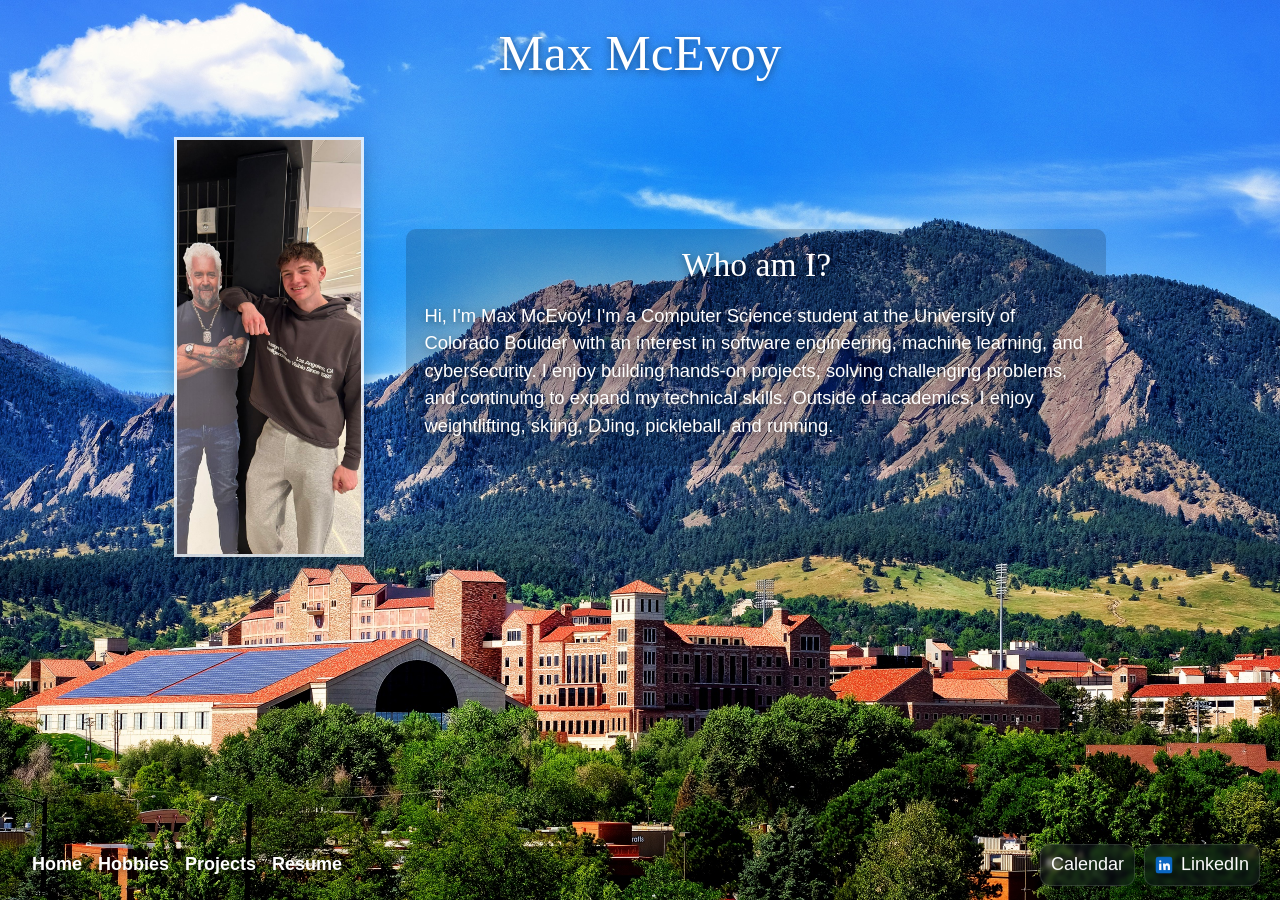
<file: index.html>
<!DOCTYPE html>
<html lang="en">
<head>
    <meta charset="UTF-8">
    <meta http-equiv="refresh" content="0; url=Views/home.html">
    <title>Personal Website</title>
</head>
<body>
    <p><a href="Views/home.html">Open personal website</a></p>
</body>
</html>
</file>
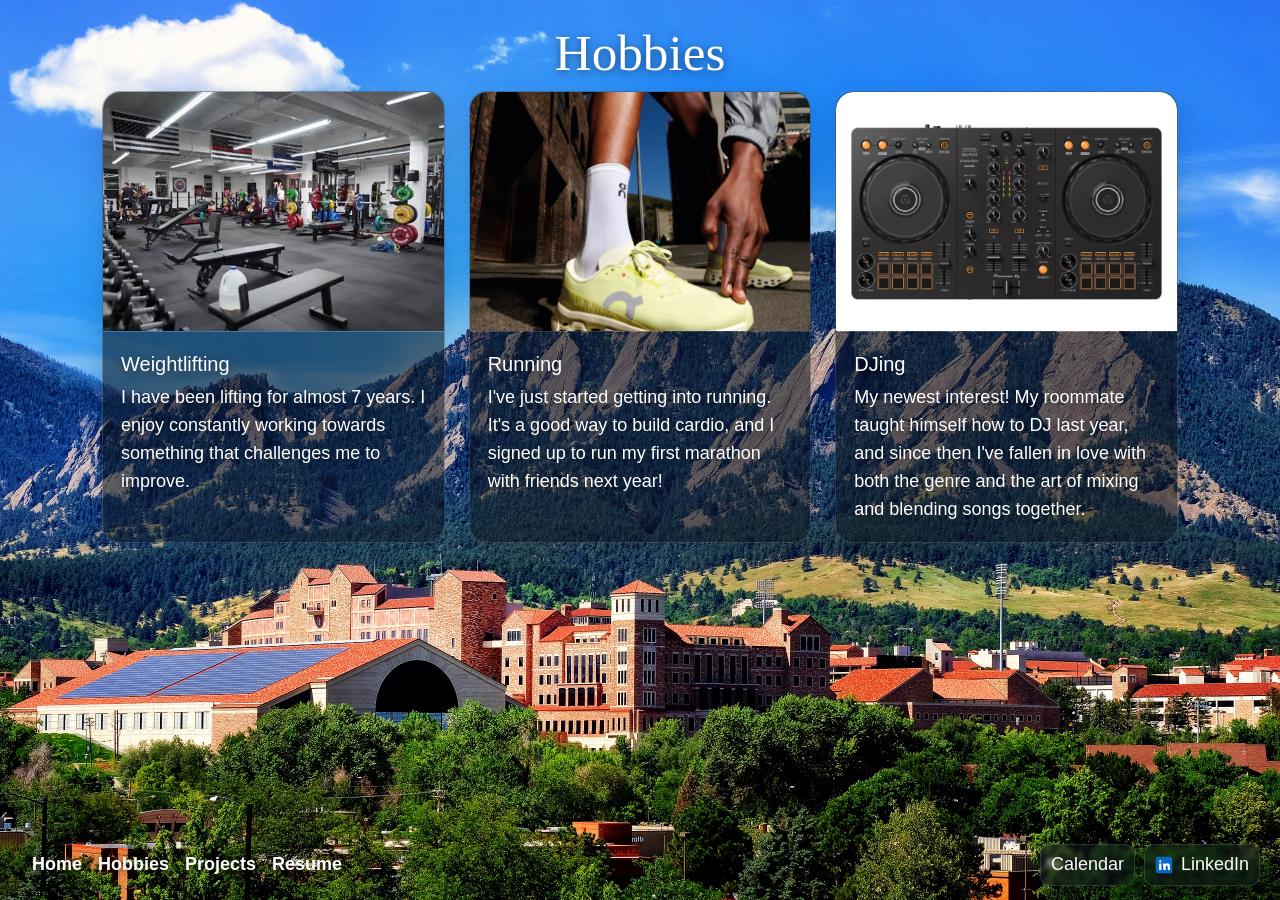
<file: Views/hobbies.html>
<!DOCTYPE html>
<html>
    <head>
        <title>Hobbies</title>

        <link href="https://cdn.jsdelivr.net/npm/bootstrap@5.3.0/dist/css/bootstrap.min.css" rel="stylesheet">
        <link rel="stylesheet" href="../Resources/css/styles.css">
    </head>
    <body class="hobbies-page">
        <header class="page-header">
            <h1>Hobbies</h1>
        </header>
        <main>
            <section>
                <div class="container">
                    <div class="row g-4 justify-content-center">
                        <div class="col-md-4">
                            <div class="card h-100">
                                <img src="../Resources/img/IV.jpg" class="card-img-top" alt="Weightlifting">
                                <div class="card-body">
                                    <h5 class="card-title">Weightlifting</h5>
                                    <p class="card-text">I have been lifting for almost 7 years. I enjoy constantly working towards something that challenges me to improve.</p>
                                </div>
                            </div>
                        </div>
                        <div class="col-md-4">
                            <div class="card h-100">
                                <img src="../Resources/img/run.webp" class="card-img-top" alt="Running">
                                <div class="card-body">
                                    <h5 class="card-title">Running</h5>
                                    <p class="card-text">I've just started getting into running. It's a good way to build cardio, and I signed up to run my first marathon with friends next year!</p>
                                </div>
                            </div>
                        </div>
                        <div class="col-md-4">
                            <div class="card h-100">
                                <img src="../Resources/img/dj.avif" class="card-img-top" alt="DJing">
                                <div class="card-body">
                                    <h5 class="card-title">DJing</h5>
                                    <p class="card-text">My newest interest! My roommate taught himself how to DJ last year, and since then I've fallen in love with both the genre and the art of mixing and blending songs together.</p>
                                </div>
                            </div>
                        </div>
                    </div>
                </div>
            </section>
        </main>
        <footer class="site-footer">
            <nav class="site-nav" aria-label="Main navigation">
                <div class="container-fluid">
                    <div class="navbar-nav d-flex flex-row gap-3">
                        <a class="nav-link" href="home.html">Home</a>
                        <a class="nav-link" href="hobbies.html">Hobbies</a>
                        <a class="nav-link" href="projects.html">Projects</a>
                        <a class="nav-link" href="resume.html">Resume</a>
                    </div>
                </div>
            </nav>
            <a class="social-link calendar-button" href="https://mamc28.github.io/Calendar4Website/" target="_blank" rel="noopener" aria-label="Open Max McEvoy's calendar" title="Calendar">
                <span>Calendar</span>
            </a>
            <a class="social-link linkedin-button" href="https://www.linkedin.com/in/max-mcevoy-mm01/" target="_blank" rel="noopener" aria-label="Visit Max McEvoy on LinkedIn" title="LinkedIn">
                <img class="social-logo" src="../Resources/img/linkedin-logo.svg" alt="">
                <span>LinkedIn</span>
            </a>
        </footer>
    </body>
</html>
</file>
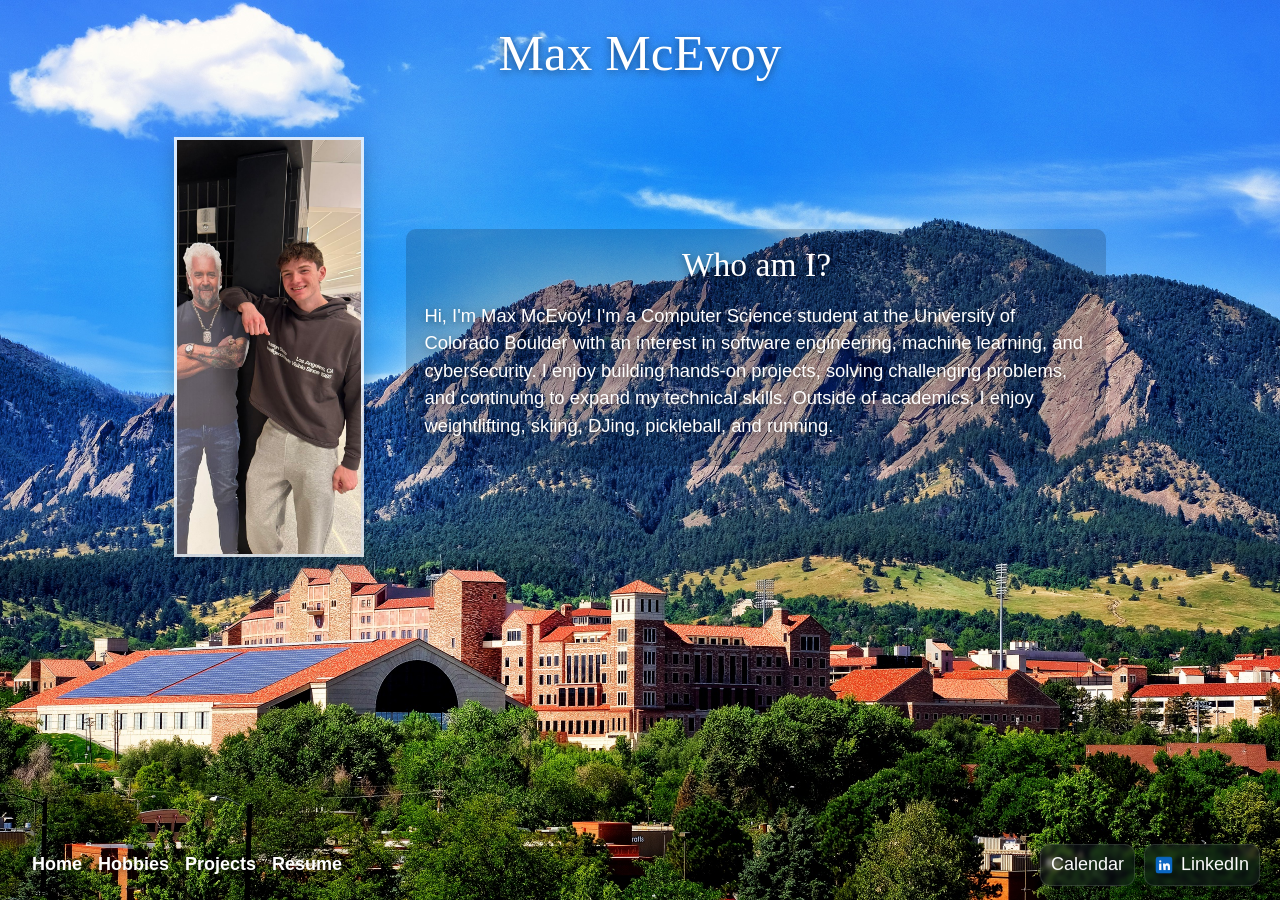
<file: Views/home.html>
<!DOCTYPE html>
<html>
<head>
    <title>Home</title>
    <link href="https://cdn.jsdelivr.net/npm/bootstrap@5.3.0/dist/css/bootstrap.min.css" rel="stylesheet">
    <link rel="stylesheet" href="../Resources/css/styles.css">
</head>
    <!-- Attribute: class -->
    <body class="home-page">
        <!-- Parent-child relationship: header contains h1 -->
        <header class="page-header">
            <!-- Element: h1 -->
            <h1>Max McEvoy</h1>
        </header>
        <main>
            <!-- Bootstrap annotation:
                container = centers the main content and provides responsive spacing
                row = creates a horizontal layout for items in a grid
                col-md-4 = makes each item take about one-third of the row on medium+ screens
            -->
            <section class="bio-layout">
                <img src="../Resources/img/Snapchat-245801043.jpg" alt="Portrait of Max McEvoy (me)" class="profile-image">
                <div class="bio-text">
                    <h3>Who am I?</h3>
                    <p class="bio">Hi, I'm Max McEvoy! I'm a Computer Science student at the University of Colorado Boulder with an interest in software engineering, machine learning, and cybersecurity. I enjoy building hands-on projects, solving challenging problems, and continuing to expand my technical skills. Outside of academics, I enjoy weightlifting, skiing, DJing, pickleball, and running.</p>
                </div>
            </section>
        </main>
        <footer class="site-footer">
            <nav class="site-nav" aria-label="Main navigation">
                <div class="container-fluid">
                    <div class="navbar-nav d-flex flex-row gap-3">
                        <a class="nav-link" href="home.html">Home</a>
                        <a class="nav-link" href="hobbies.html">Hobbies</a>
                        <a class="nav-link" href="projects.html">Projects</a>
                        <a class="nav-link" href="resume.html">Resume</a>
                    </div>
                </div>
            </nav>
            <a class="social-link calendar-button" href="https://mamc28.github.io/Calendar4Website/" target="_blank" rel="noopener" aria-label="Open Max McEvoy's calendar" title="Calendar">
                <span>Calendar</span>
            </a>
            <a class="social-link linkedin-button" href="https://www.linkedin.com/in/max-mcevoy-mm01/" target="_blank" rel="noopener" aria-label="Visit Max McEvoy on LinkedIn" title="LinkedIn">
                <img class="social-logo" src="../Resources/img/linkedin-logo.svg" alt="">
                <span>LinkedIn</span>
            </a>
        </footer>
    </body>
</html>
</file>
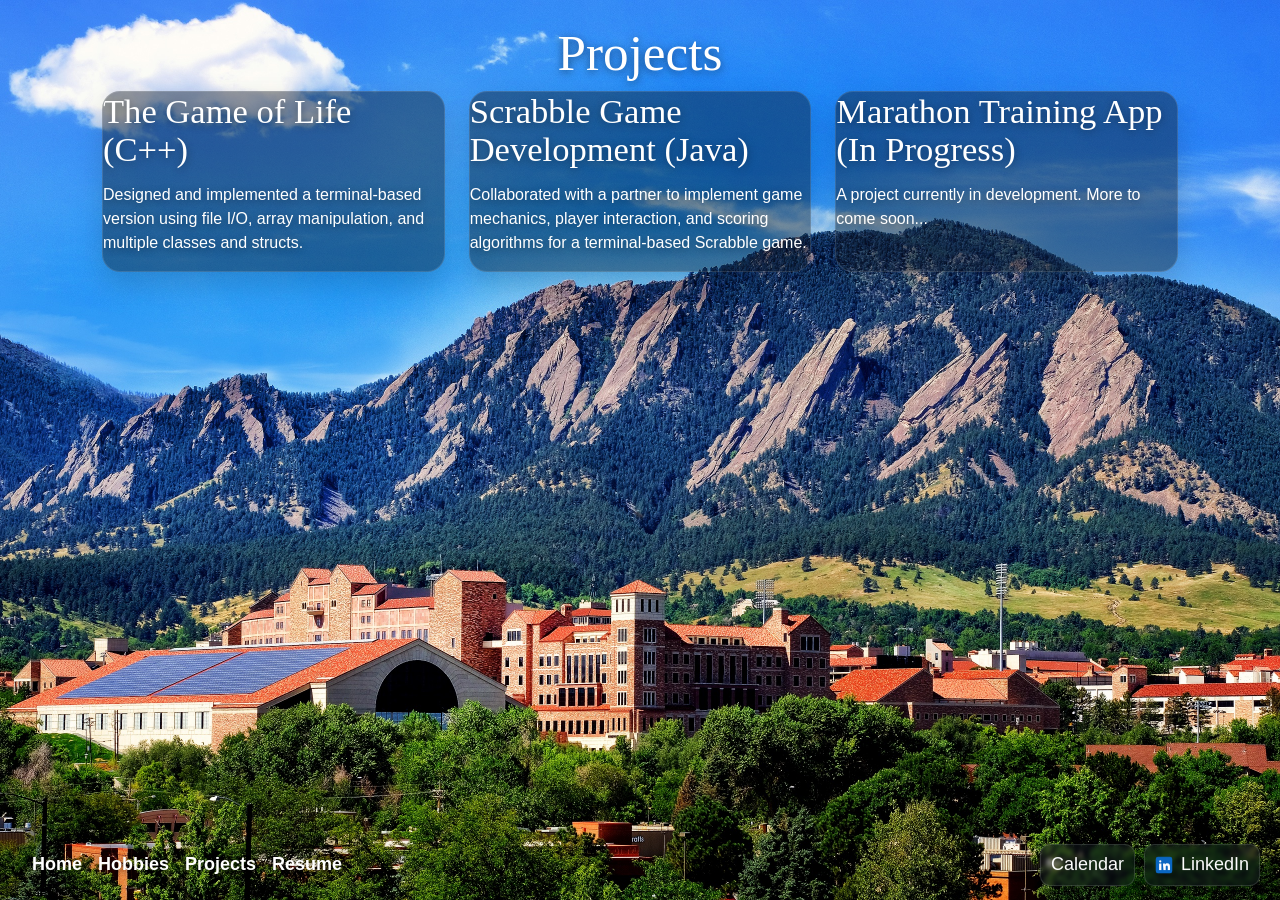
<file: Views/projects.html>
<!DOCTYPE html>
<html lang="en">
<head>
	<meta charset="UTF-8">
	<meta name="viewport" content="width=device-width, initial-scale=1.0">
	<title>Projects</title>
	<link href="https://cdn.jsdelivr.net/npm/bootstrap@5.3.0/dist/css/bootstrap.min.css" rel="stylesheet">
	<link rel="stylesheet" href="../Resources/css/styles.css">
</head>
<body class="projects-page">
	<header class="page-header">
		<h1>Projects</h1>
	</header>
	<main>
		<section>
			<div class="container">
				<div class="row g-4 justify-content-center">
					<div class="col-md-4">
						<div class="card h-100 project-card">
							<h2>The Game of Life (C++)</h2>
							<p>Designed and implemented a terminal-based version using file I/O, array manipulation, and multiple classes and structs.</p>
						</div>
					</div>
					<div class="col-md-4">
						<div class="card h-100 project-card">
							<h2>Scrabble Game Development (Java)</h2>
							<p>Collaborated with a partner to implement game mechanics, player interaction, and scoring algorithms for a terminal-based Scrabble game.</p>
						</div>
					</div>
					<div class="col-md-4">
						<div class="card h-100 project-card">
							<h2>Marathon Training App (In Progress)</h2>
							<p>A project currently in development. More to come soon...</p>
						</div>
					</div>
				</div>
			</div>
		</section>
	</main>
	<footer class="site-footer">
            <nav class="site-nav" aria-label="Main navigation">
                <div class="container-fluid">
                    <div class="navbar-nav d-flex flex-row gap-3">
                        <a class="nav-link" href="home.html">Home</a>
                        <a class="nav-link" href="hobbies.html">Hobbies</a>
                        <a class="nav-link" href="projects.html">Projects</a>
                        <a class="nav-link" href="resume.html">Resume</a>
                    </div>
                </div>
            </nav>
			<a class="social-link calendar-button" href="https://mamc28.github.io/Calendar4Website/" target="_blank" rel="noopener" aria-label="Open Max McEvoy's calendar" title="Calendar">
                <span>Calendar</span>
            </a>
            <a class="social-link linkedin-button" href="https://www.linkedin.com/in/max-mcevoy-mm01/" target="_blank" rel="noopener" aria-label="Visit Max McEvoy on LinkedIn" title="LinkedIn">
                <img class="social-logo" src="../Resources/img/linkedin-logo.svg" alt="">
                <span>LinkedIn</span>
            </a>
        </footer>
</body>
</html>
</file>
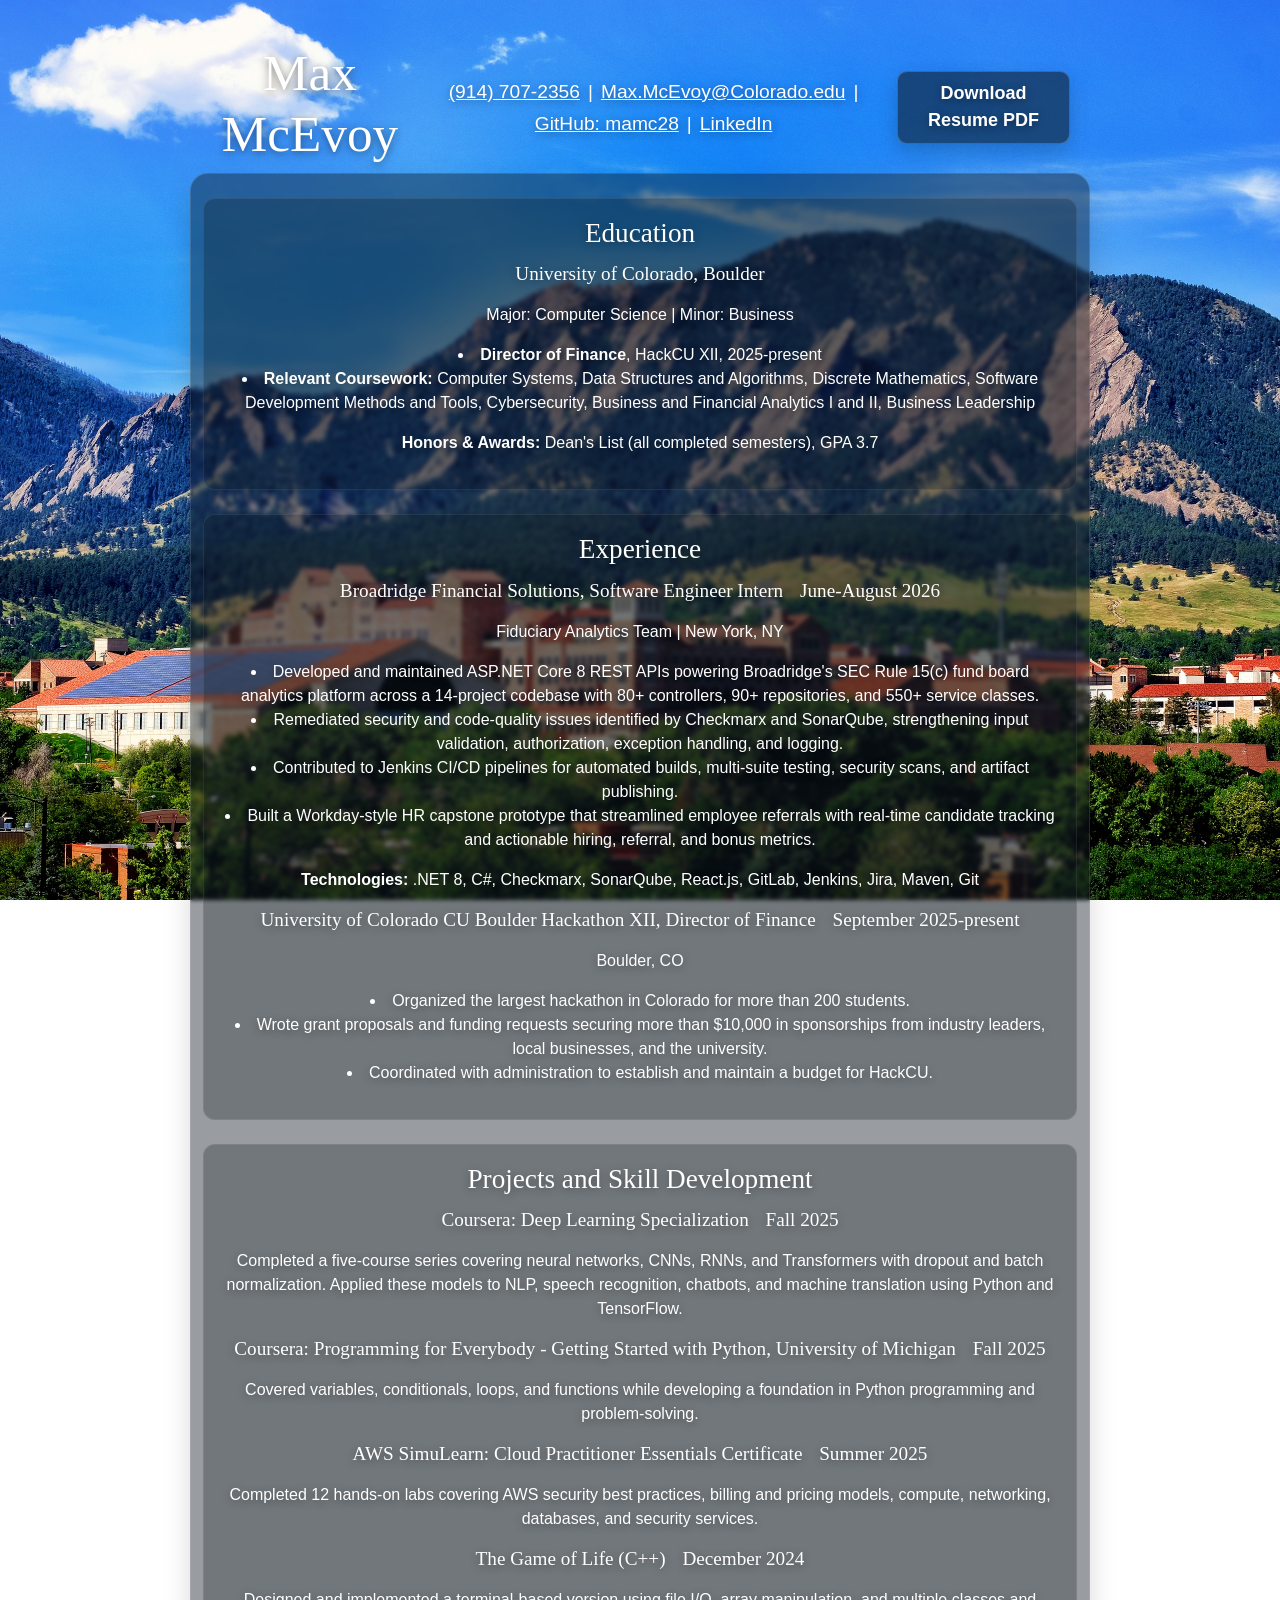
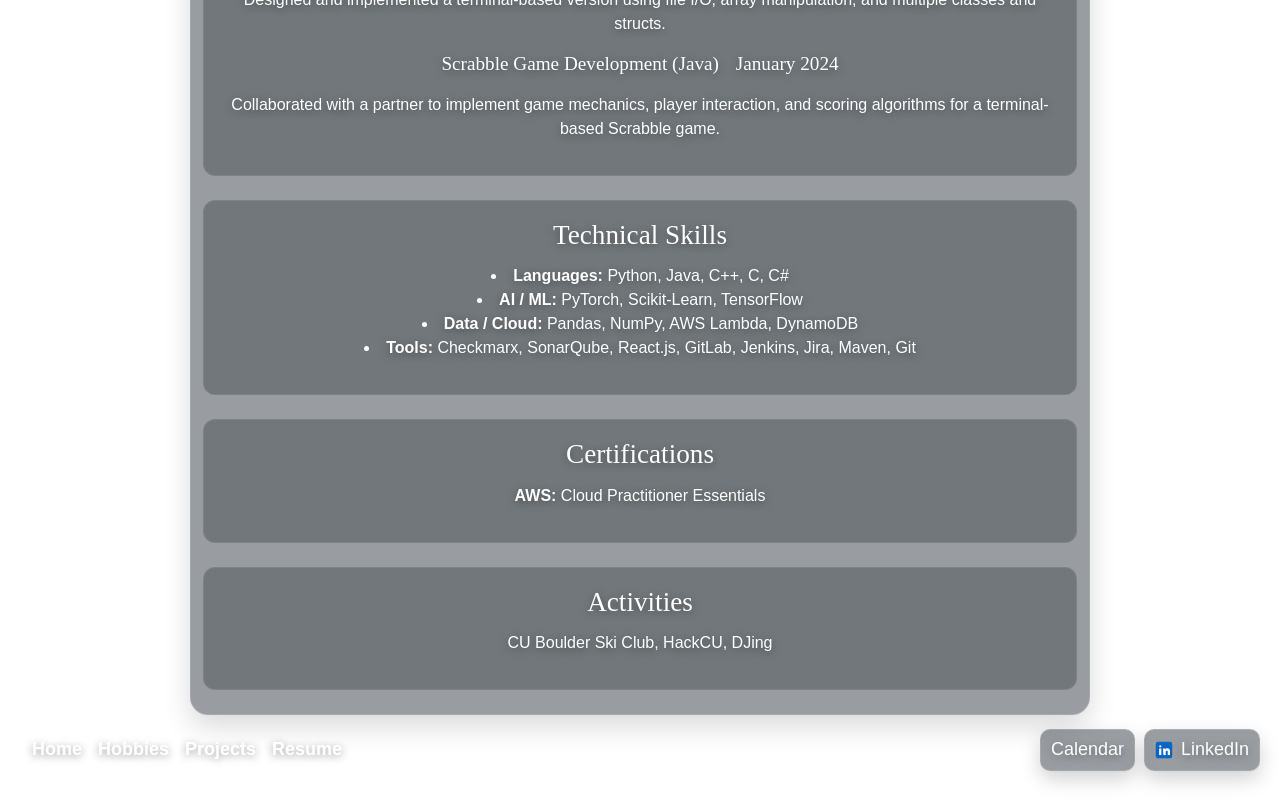
<file: Views/resume.html>
<!DOCTYPE html>
<html lang="en">
<head>
	<meta charset="UTF-8">
	<meta name="viewport" content="width=device-width, initial-scale=1.0">
	<title>Resume | Max McEvoy</title>
	<link href="https://cdn.jsdelivr.net/npm/bootstrap@5.3.0/dist/css/bootstrap.min.css" rel="stylesheet">
	<link rel="stylesheet" href="../Resources/css/styles.css">
</head>
<body class="resume-page">
	<header class="page-header">
		<h1>Max McEvoy</h1>

		<p>
			<a href="tel:+19147072356">(914) 707-2356</a> |
			<a href="mailto:Max.McEvoy@Colorado.edu">Max.McEvoy@Colorado.edu</a> |
			<a href="https://github.com/mamc28" target="_blank" rel="noopener">GitHub: mamc28</a> |
			<a href="https://www.linkedin.com/in/max-mcevoy-mm01" target="_blank" rel="noopener">LinkedIn</a>
		</p>
		<a class="resume-download" href="../Resources/resume.pdf" download>Download Resume PDF</a>
	</header>

	<main class="resume-content">
		<section>
			<h2>Education</h2>
			<article>
				<h3>University of Colorado, Boulder</h3>
				<p>Major: Computer Science | Minor: Business</p>
				<ul>
					<li><strong>Director of Finance</strong>, HackCU XII, 2025-present</li>
					<li><strong>Relevant Coursework:</strong> Computer Systems, Data Structures and Algorithms, Discrete Mathematics, Software Development Methods and Tools, Cybersecurity, Business and Financial Analytics I and II, Business Leadership</li>
				</ul>
				<p><strong>Honors &amp; Awards:</strong> Dean's List (all completed semesters), GPA 3.7</p>
			</article>
		</section>

		<section>
			<h2>Experience</h2>
			<article>
				<h3>Broadridge Financial Solutions, Software Engineer Intern <span class="resume-date">June-August 2026</span></h3>
				<p>Fiduciary Analytics Team | New York, NY</p>
				<ul>
					<li>Developed and maintained ASP.NET Core 8 REST APIs powering Broadridge's SEC Rule 15(c) fund board analytics platform across a 14-project codebase with 80+ controllers, 90+ repositories, and 550+ service classes.</li>
					<li>Remediated security and code-quality issues identified by Checkmarx and SonarQube, strengthening input validation, authorization, exception handling, and logging.</li>
					<li>Contributed to Jenkins CI/CD pipelines for automated builds, multi-suite testing, security scans, and artifact publishing.</li>
					<li>Built a Workday-style HR capstone prototype that streamlined employee referrals with real-time candidate tracking and actionable hiring, referral, and bonus metrics.</li>
				</ul>
				<p><strong>Technologies:</strong> .NET 8, C#, Checkmarx, SonarQube, React.js, GitLab, Jenkins, Jira, Maven, Git</p>
			</article>
			<article>
				<h3>University of Colorado CU Boulder Hackathon XII, Director of Finance <span class="resume-date">September 2025-present</span></h3>
				<p>Boulder, CO</p>
				<ul>
					<li>Organized the largest hackathon in Colorado for more than 200 students.</li>
					<li>Wrote grant proposals and funding requests securing more than $10,000 in sponsorships from industry leaders, local businesses, and the university.</li>
					<li>Coordinated with administration to establish and maintain a budget for HackCU.</li>
				</ul>
			</article>
		</section>

		<section>
			<h2>Projects and Skill Development</h2>
			<article>
				<h3>Coursera: Deep Learning Specialization <span class="resume-date">Fall 2025</span></h3>
				<p>Completed a five-course series covering neural networks, CNNs, RNNs, and Transformers with dropout and batch normalization. Applied these models to NLP, speech recognition, chatbots, and machine translation using Python and TensorFlow.</p>
			</article>
			<article>
				<h3>Coursera: Programming for Everybody - Getting Started with Python, University of Michigan <span class="resume-date">Fall 2025</span></h3>
				<p>Covered variables, conditionals, loops, and functions while developing a foundation in Python programming and problem-solving.</p>
			</article>
			<article>
				<h3>AWS SimuLearn: Cloud Practitioner Essentials Certificate <span class="resume-date">Summer 2025</span></h3>
				<p>Completed 12 hands-on labs covering AWS security best practices, billing and pricing models, compute, networking, databases, and security services.</p>
			</article>
			<article>
				<h3>The Game of Life (C++) <span class="resume-date">December 2024</span></h3>
				<p>Designed and implemented a terminal-based version using file I/O, array manipulation, and multiple classes and structs.</p>
			</article>
			<article>
				<h3>Scrabble Game Development (Java) <span class="resume-date">January 2024</span></h3>
				<p>Collaborated with a partner to implement game mechanics, player interaction, and scoring algorithms for a terminal-based Scrabble game.</p>
			</article>
		</section>

		<section>
			<h2>Technical Skills</h2>
			<ul>
				<li><strong>Languages:</strong> Python, Java, C++, C, C#</li>
				<li><strong>AI / ML:</strong> PyTorch, Scikit-Learn, TensorFlow</li>
				<li><strong>Data / Cloud:</strong> Pandas, NumPy, AWS Lambda, DynamoDB</li>
				<li><strong>Tools:</strong> Checkmarx, SonarQube, React.js, GitLab, Jenkins, Jira, Maven, Git</li>
			</ul>
		</section>

		<section>
			<h2>Certifications</h2>
			<p><strong>AWS:</strong> Cloud Practitioner Essentials</p>
		</section>

		<section>
			<h2>Activities</h2>
			<p>CU Boulder Ski Club, HackCU, DJing</p>
		</section>
	</main>

	<footer class="site-footer">
            <nav class="site-nav" aria-label="Main navigation">
                <div class="container-fluid">
                    <div class="navbar-nav d-flex flex-row gap-3">
                        <a class="nav-link" href="home.html">Home</a>
                        <a class="nav-link" href="hobbies.html">Hobbies</a>
                        <a class="nav-link" href="projects.html">Projects</a>
                        <a class="nav-link" href="resume.html">Resume</a>
                    </div>
                </div>
            </nav>
			<a class="social-link calendar-button" href="https://mamc28.github.io/Calendar4Website/" target="_blank" rel="noopener" aria-label="Open Max McEvoy's calendar" title="Calendar">
                <span>Calendar</span>
            </a>
            <a class="social-link linkedin-button" href="https://www.linkedin.com/in/max-mcevoy-mm01/" target="_blank" rel="noopener" aria-label="Visit Max McEvoy on LinkedIn" title="LinkedIn">
                <img class="social-logo" src="../Resources/img/linkedin-logo.svg" alt="">
                <span>LinkedIn</span>
            </a>
        </footer>
</body>
</html>
</file>
<file: Resources/css/styles.css>
/* Element selector: site-wide typography */
body {
	font-family: Arial, Helvetica, sans-serif;
	font-size: 18px;
	line-height: 1.55;
	color: #fff;
	overflow-x: hidden;
	background: url("../img/CuBoulder.jpg") center center / cover no-repeat fixed;
}

/* Heading typography */
h1,
h2,
h3 {
	font-family: Georgia, "Times New Roman", serif;
}

h1 {
	font-size: 3.2rem;
	margin: 18px 0 10px;
}

h3 {
	font-size: 2.1rem;
	margin-bottom: 16px;
}

.bio {
	max-width: 700px;
	margin: 10px auto;
	text-align: left;
	line-height: 1.5;
	font-size: 1.15rem;
}
/*Margin and Padding*/
.bio-layout {
	display: flex;
	align-items: center;
	justify-content: center;
	gap: 42px;
	max-width: 1100px;
	margin: 18px auto 0;
	padding: 28px 30px;
	flex-wrap: wrap;
	box-sizing: border-box;
	background: transparent;
}
/*Custom colors and typography*/
.bio-text {
	flex: 1 1 440px;
	max-width: 700px;
	color: #fff;
	text-shadow: 0 2px 8px rgba(0, 0, 0, 0.5);
	background: rgba(9, 15, 22, 0.18);
	padding: 16px 18px;
	border-radius: 10px;
}

.home-page,
.hobbies-page,
.projects-page {
	width: 100%;
	min-height: 100vh;
	margin: 0;
	display: flex;
	flex-direction: column;
	align-items: center;
}

.home-page main,
.hobbies-page main,
.projects-page main {
	width: min(1100px, calc(100% - 32px));
	margin: 0 auto;
	box-sizing: border-box;
}

.home-page h1,
.home-page h3,
.hobbies-page h1,
.projects-page h1 {
	text-align: center;
}

.projects-page .card h2 {
	font-size: clamp(1.8rem, 2.7vw, 3.2rem);
	line-height: 1.1;
	margin: 0 0 0.9rem;
}

.projects-page .card p {
	font-size: 1rem;
	line-height: 1.5;
}

.resume-content h2 {
	font-size: clamp(1.7rem, 2vw, 2.4rem);
	margin-bottom: 0.8rem;
}

.resume-content h3 {
	font-size: clamp(1.2rem, 1.5vw, 1.8rem);
	line-height: 1.3;
}

.resume-content p,
.resume-content li {
	font-size: 1rem;
	line-height: 1.5;
}

.home-page header {
	width: 100%;
}

.page-header {
	width: 100%;
	min-height: auto;
	display: flex;
	align-items: center;
	justify-content: center;
	padding: 22px 20px 8px;
	box-sizing: border-box;
	background: transparent;
}

.page-header h1 {
	margin: 0;
	color: #fff;
	text-shadow: 0 2px 8px rgba(0, 0, 0, 0.5);
}

.resume-page header p {
	max-width: 100%;
	display: flex;
	flex-wrap: wrap;
	justify-content: center;
	gap: 0.2rem 0.5rem;
	padding: 0 12px;
	margin: 10px auto 0;
	line-height: 1.5;
	font-size: clamp(0.95rem, 1.5vw, 1.2rem);
}

.resume-page header p a {
	white-space: normal;
	word-break: break-word;
	overflow-wrap: anywhere;
}

.resume-download {
	display: inline-block;
	margin-top: 8px;
	padding: 8px 14px;
	border: 1px solid rgba(255, 255, 255, 0.18);
	border-radius: 10px;
	background: rgba(13, 20, 29, 0.55);
	color: #fff;
	font-weight: 600;
	text-decoration: none;
	box-shadow: 0 8px 20px rgba(0, 0, 0, 0.18);
}

.resume-download:hover,
.resume-download:focus-visible {
	background: rgba(17, 25, 34, 0.72);
	color: #fff;
}
/*Border and shadow style*/
.profile-image {
	display: block;
	width: auto;
	height: auto;
	max-width: 320px;
	max-height: 420px;
	object-fit: contain;
	margin: 0;
	border: 3px solid rgba(255, 255, 255, 0.8);
	box-shadow: 0 6px 18px rgba(0, 0, 0, 0.22);
}

.site-footer {
	position: relative;
	width: 100%;
	min-height: 70px;
	margin-top: auto;
	display: flex;
	gap: 10px;
	justify-content: flex-start;
	align-items: center;
	background: transparent;
}

.site-nav {
	display: flex;
	gap: 30px;
	margin-left: 20px;
}

.site-nav a {
	color: #fff;
	text-decoration: none;
	font-weight: 600;
	text-shadow: 0 2px 6px rgba(0, 0, 0, 0.4);
}

.social-link {
	position: absolute;
	top: 50%;
	transform: translateY(-50%);
	display: inline-flex;
	align-items: center;
	gap: 8px;
	padding: 6px 10px;
	border: 1px solid rgba(255, 255, 255, 0.14);
	border-radius: 10px;
	background: rgba(13, 20, 29, 0.42);
	backdrop-filter: blur(2px);
	color: #fff;
	text-decoration: none;
	box-shadow: 0 8px 20px rgba(0, 0, 0, 0.18);
}

.linkedin-button{
	right:20px;
}

.calendar-button{
	right: 145px;
}

.social-link:hover,
.social-link:focus-visible {
	background: rgba(17, 25, 34, 0.58);
}

.social-logo {
	width: 18px;
	height: 18px;
	flex: 0 0 18px;
}

.card {
	background: rgba(13, 20, 29, 0.42);
	border: 1px solid rgba(255, 255, 255, 0.12);
	border-radius: 18px;
	box-shadow: 0 12px 28px rgba(0, 0, 0, 0.15);
	overflow: hidden;
	color: #fff;
	text-shadow: 0 2px 8px rgba(0, 0, 0, 0.4);
}

.project-card {
	height: 100%;
}

.card-body {
	padding: 20px 18px 18px;
	background: rgba(17, 25, 34, 0.28);
	color: #fff;
}

.card-title,
.card-text,
.card-body h5,
.card-body p {
	color: #fff;
}

.card-img-top {
	display: block;
	width: 100%;
	height: 240px;
	border-bottom: 1px solid rgba(255, 255, 255, 0.12);
	border-radius: 18px 18px 0 0;
	object-fit: cover;
}

.hobbies-page .card-img-top {
	height: clamp(190px, 20vw, 240px);
}

@media (max-width: 767px) {
	.card {
		width: 100%;
		max-width: 100%;
		margin: 0 0 1rem;
	}

	.project-card {
		height: auto;
	}

	.card-body {
		padding: 16px 14px 18px;
	}

	.card-title,
	.card-body h5 {
		font-size: 1.7rem;
		line-height: 1.2;
	}

	.card-text,
	.card-body p {
		font-size: 1rem;
		line-height: 1.5;
	}
}

.resume-page {
	width: 100%;
	max-width: none;
	min-height: 100vh;
	margin: 0;
	padding: 20px 0;
	box-sizing: border-box;
	display: flex;
	flex-direction: column;
	align-items: center;
	text-align: center;
}

.resume-page header,
.resume-page main {
	width: 100%;
	max-width: 900px;
}

.resume-page main {
	margin: 0 auto;
	padding: 0 12px;
	box-sizing: border-box;
}

.resume-content {
	width: min(1100px, calc(100% - 32px));
	padding: 20px 24px 24px;
	margin: 0 auto 36px;
	border-radius: 18px;
	background: rgba(13, 20, 29, 0.42);
	border: 1px solid rgba(255, 255, 255, 0.12);
	box-shadow: 0 12px 28px rgba(0, 0, 0, 0.15);
	backdrop-filter: blur(2px);
}

.resume-page section {
	margin: 24px 0;
	padding: 18px 20px;
	border-radius: 12px;
	background: rgba(17, 25, 34, 0.28);
	border: 1px solid rgba(255, 255, 255, 0.08);
}

.resume-page h2,
.resume-page h3,
.resume-page p,
.resume-page li,
.resume-page a {
	color: #fff;
	text-shadow: 0 2px 8px rgba(0, 0, 0, 0.4);
	word-break: break-word;
	overflow-wrap: anywhere;
}

.resume-page ul {
	padding-left: 0;
	list-style-position: inside;
}

.resume-date {
	margin-left: 12px;
	font-weight: normal;
	white-space: nowrap;
}

@media (max-width: 767px) {
	.site-footer {
		flex-wrap: wrap;
		padding: 12px 10px 18px;
		gap: 12px;
	}

	.site-nav {
		margin-left: 0;
		flex-wrap: wrap;
		gap: 10px 16px;
	}

	.social-link {
		position: static;
		transform: none;
		margin-left: auto;
	}

	.resume-content {
		width: calc(100% - 20px);
		padding: 14px 12px 16px;
	}

	.resume-page section {
		padding: 14px 12px;
	}

	.resume-page h3 {
		font-size: 1.5rem;
	}

	.resume-date {
		display: block;
		margin-left: 0;
		white-space: normal;
	}
}

@media (max-width: 768px) and (max-height: 500px) {
	body {
		overflow-y: auto;
	}

	.home-page .page-header {
		padding-top: 8px;
		padding-bottom: 0;
	}

	.home-page .page-header h1 {
		font-size: 2.1rem;
	}

	.home-page main {
		padding-top: 0;
	}

	.home-page .bio-layout {
		margin-top: 0;
		padding: 4px 12px 0;
		gap: 10px;
	}

	.home-page .bio-text {
		padding: 6px 10px;
	}

	.home-page .bio-text h3 {
		font-size: 1.3rem;
		margin-bottom: 4px;
	}

	.home-page .bio {
		font-size: 0.76rem;
		line-height: 1.25;
	}

	.home-page .profile-image {
		max-width: 140px;
		height: auto;
	}

	.home-page .site-footer {
		position: static;
		display: flex;
		flex-direction: column;
		align-items: center;
		justify-content: center;
		padding: 6px 10px 10px;
		gap: 6px;
	}

	.home-page .site-nav {
		width: 100%;
		margin-left: 0;
		justify-content: center;
	}

	.home-page .site-nav .container-fluid {
		width: 100%;
	}

	.home-page .navbar-nav {
		justify-content: center;
		flex-wrap: wrap;
		gap: 4px 10px;
	}

	.home-page .social-link {
		position: static;
		transform: none;
		margin: 0 auto;
	}
}
</file>
